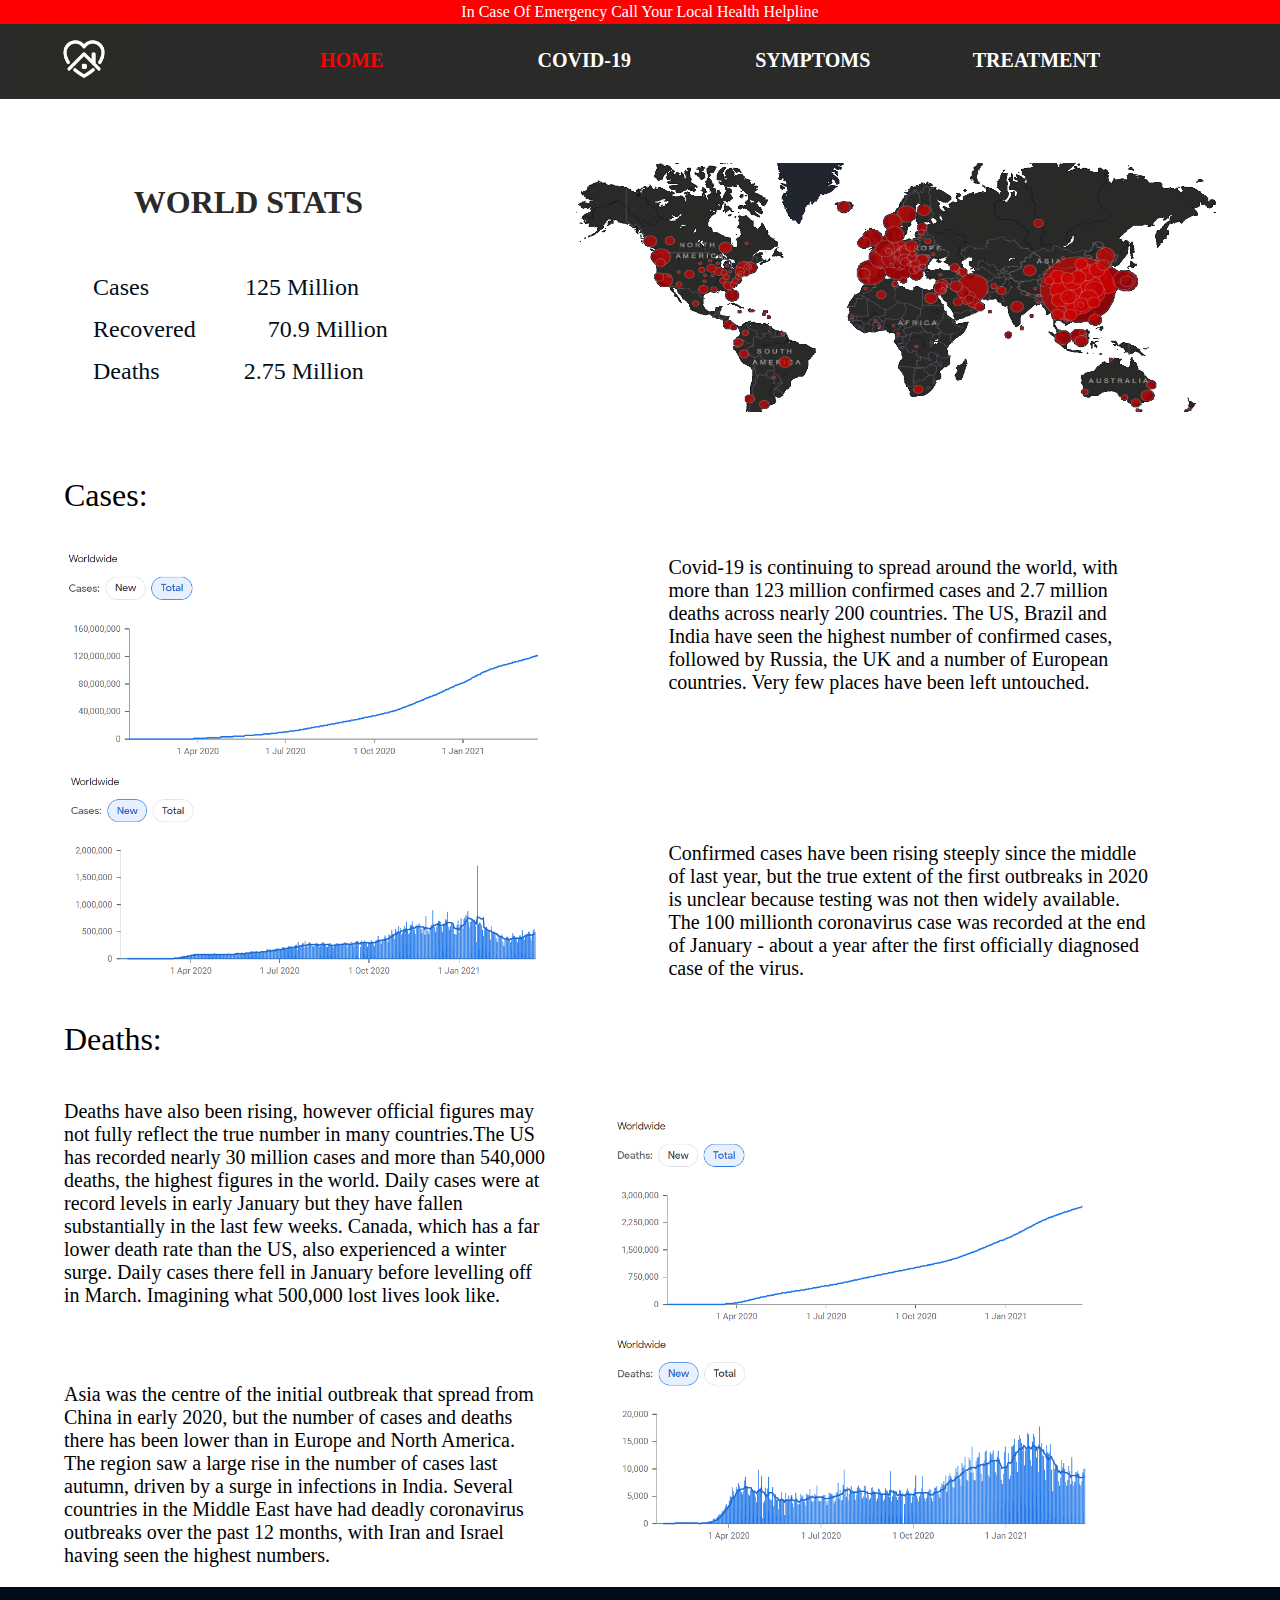
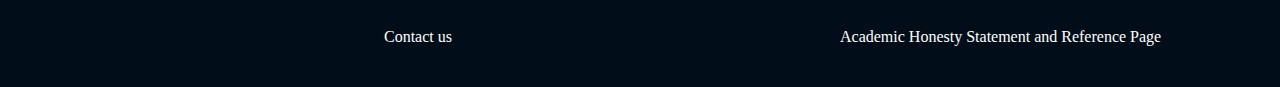
<file: Index.html>
<!DOCTYPE html>
<html>
  <head>
    <meta charset="utf-8">
    <title>Home Page (Final Project)</title>
    <link href="styleIndex.css" rel="stylesheet" type="text/css" />
    <link rel="stylesheet" href="https://cdnjs.cloudflare.com/ajax/libs/font-awesome/4.7.0/css/font-awesome.min.css">
  </head>
<body>
<div class="header">
    <p>In Case Of Emergency Call Your Local Health Helpline</p>
</div>
<div class="navBar">
  <a style="text-decoration:none" href="Index.html">
  <img src="./Images/logo.png" /></a>
  <a style="text-decoration:none" id='selected' href="Index.html">
  <h2>HOME</h2></a>
  <a style="text-decoration:none" href="covid19.html">
  <h2>COVID-19</h2>
  </a>
  <a style="text-decoration:none" href="preventions.html">
  <h2>SYMPTOMS</h2>
  </a>
  <a style="text-decoration:none" href="treatment.html">
  <h2>TREATMENT</h2>
  </a>
</div>
<div class="home1">
  <div class="home1-left">
    <h1>WORLD STATS</h1>
    <ul style="list-style-type:none;">
      <li>Cases&emsp;&emsp;&emsp;&emsp;125 Million</li>
      <li>Recovered&emsp;&emsp;&emsp;70.9 Million</li>
      <li>Deaths&ensp;&emsp;&emsp;&emsp;2.75 Million</li>
    </ul>
  </div>
  <div class="home1-right">
    <img src="./Images/map.png" />
  </div>
</div>
<div class="heading">
  <h1>Cases:</h1>
</div>
<div class="home2">
  <div class="home2-left">
    <img src="./Images/CasesTotalGraph.png" />
    <img src="./Images/CasesGraph.png" >
  </div>
  <div class="home2-right">
    <p>Covid-19 is continuing to spread around the world, with more than 123 million confirmed cases and 2.7 million deaths across nearly 200 countries. The US, Brazil and India have seen the highest number of confirmed cases, followed by Russia, the UK and a number of European countries. Very few places have been left untouched.</p>
    <br><br><br><br><br><br>
    <p>Confirmed cases have been rising steeply since the middle of last year, but the true extent of the first outbreaks in 2020 is unclear because testing was not then widely available. The 100 millionth coronavirus case was recorded at the end of January - about a year after the first officially diagnosed case of the virus.</p>
  </div>
</div>
<div class="heading">
  <h1>Deaths:</h1>
</div>
<div class="home3">
  <div class="home3-left">
    <p>Deaths have also been rising, however official figures may not fully reflect the true number in many countries.The US has recorded nearly 30 million cases and more than 540,000 deaths, the highest figures in the world. Daily cases were at record levels in early January but they have fallen substantially in the last few weeks. Canada, which has a far lower death rate than the US, also experienced a winter surge. Daily cases there fell in January before levelling off in March. Imagining what 500,000 lost lives look like. </p>
    <br><br>
    <p>Asia was the centre of the initial outbreak that spread from China in early 2020, but the number of cases and deaths there has been lower than in Europe and North America. The region saw a large rise in the number of cases last autumn, driven by a surge in infections in India. Several countries in the Middle East have had deadly coronavirus outbreaks over the past 12 months, with Iran and Israel having seen the highest numbers.</p>
  </div>
  <div class="home3-right">
    <img src="./Images/DeathTotalGraph.png" />
    <img src="./Images/DeathGraph.png" >
  </div>
</div>
<div class="footer">
  <a href="./contactUs.html">Contact us</a>
  <a href="./AcademicPage.html">Academic Honesty Statement and Reference Page</a>
</div>
</body>
</html>
</file>
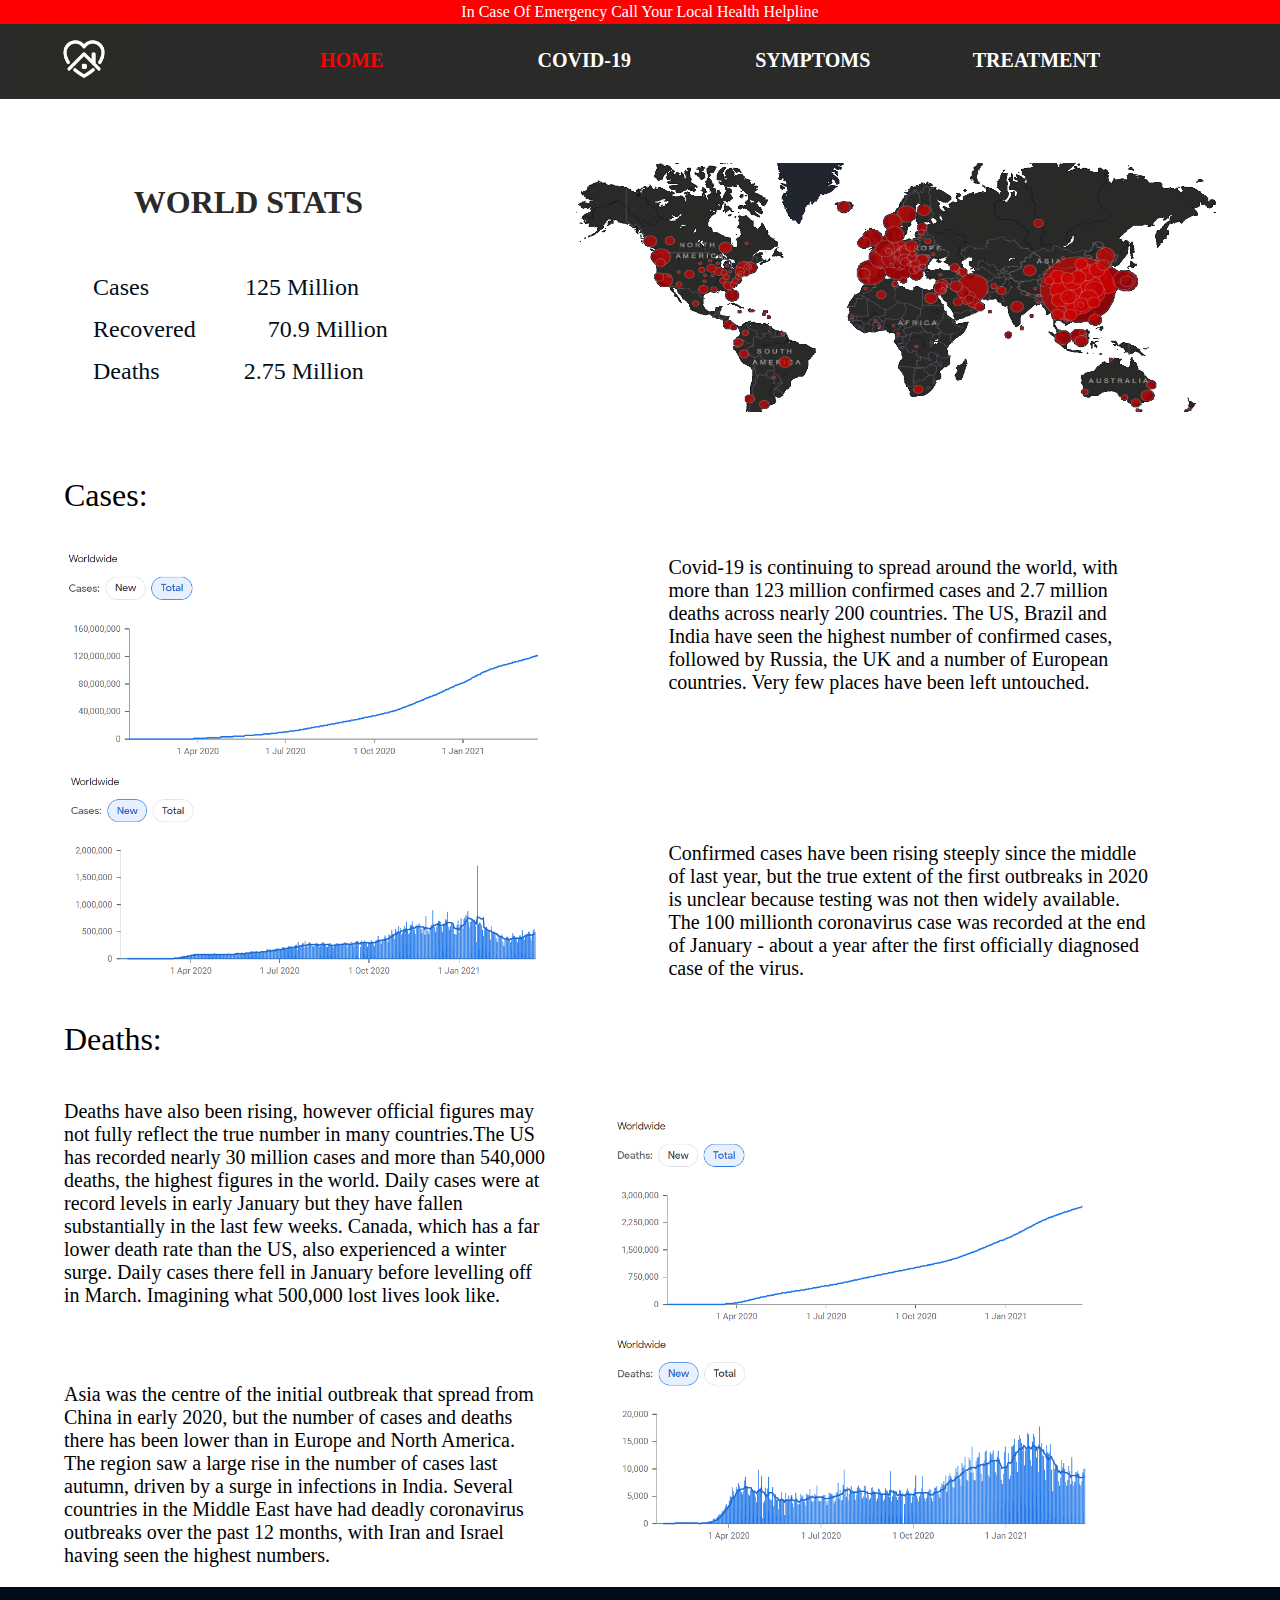
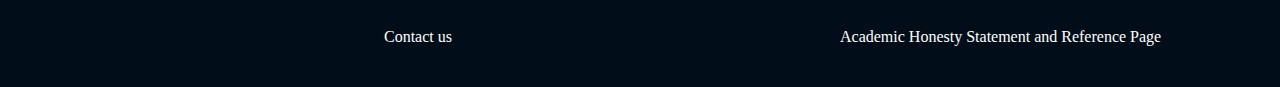
<file: index.html>
<!DOCTYPE html>
<html>
  <head>
    <meta charset="utf-8">
    <title>Home Page (Final Project)</title>
    <link href="styleIndex.css" rel="stylesheet" type="text/css" />
    <link rel="stylesheet" href="https://cdnjs.cloudflare.com/ajax/libs/font-awesome/4.7.0/css/font-awesome.min.css">
  </head>
<body>
<div class="header">
    <p>In Case Of Emergency Call Your Local Health Helpline</p>
</div>
<div class="navBar">
  <a style="text-decoration:none" href="index.html">
  <img src="./Images/logo.png" /></a>
  <a style="text-decoration:none" id='selected' href="index.html">
  <h2>HOME</h2></a>
  <a style="text-decoration:none" href="covid19.html">
  <h2>COVID-19</h2>
  </a>
  <a style="text-decoration:none" href="preventions.html">
  <h2>SYMPTOMS</h2>
  </a>
  <a style="text-decoration:none" href="treatment.html">
  <h2>TREATMENT</h2>
  </a>
</div>
<div class="home1">
  <div class="home1-left">
    <h1>WORLD STATS</h1>
    <ul style="list-style-type:none;">
      <li>Cases&emsp;&emsp;&emsp;&emsp;125 Million</li>
      <li>Recovered&emsp;&emsp;&emsp;70.9 Million</li>
      <li>Deaths&ensp;&emsp;&emsp;&emsp;2.75 Million</li>
    </ul>
  </div>
  <div class="home1-right">
    <img src="./Images/map.png" />
  </div>
</div>
<div class="heading">
  <h1>Cases:</h1>
</div>
<div class="home2">
  <div class="home2-left">
    <img src="./Images/CasesTotalGraph.png" />
    <img src="./Images/CasesGraph.png" >
  </div>
  <div class="home2-right">
    <p>Covid-19 is continuing to spread around the world, with more than 123 million confirmed cases and 2.7 million deaths across nearly 200 countries. The US, Brazil and India have seen the highest number of confirmed cases, followed by Russia, the UK and a number of European countries. Very few places have been left untouched.</p>
    <br><br><br><br><br><br>
    <p>Confirmed cases have been rising steeply since the middle of last year, but the true extent of the first outbreaks in 2020 is unclear because testing was not then widely available. The 100 millionth coronavirus case was recorded at the end of January - about a year after the first officially diagnosed case of the virus.</p>
  </div>
</div>
<div class="heading">
  <h1>Deaths:</h1>
</div>
<div class="home3">
  <div class="home3-left">
    <p>Deaths have also been rising, however official figures may not fully reflect the true number in many countries.The US has recorded nearly 30 million cases and more than 540,000 deaths, the highest figures in the world. Daily cases were at record levels in early January but they have fallen substantially in the last few weeks. Canada, which has a far lower death rate than the US, also experienced a winter surge. Daily cases there fell in January before levelling off in March. Imagining what 500,000 lost lives look like. </p>
    <br><br>
    <p>Asia was the centre of the initial outbreak that spread from China in early 2020, but the number of cases and deaths there has been lower than in Europe and North America. The region saw a large rise in the number of cases last autumn, driven by a surge in infections in India. Several countries in the Middle East have had deadly coronavirus outbreaks over the past 12 months, with Iran and Israel having seen the highest numbers.</p>
  </div>
  <div class="home3-right">
    <img src="./Images/DeathTotalGraph.png" />
    <img src="./Images/DeathGraph.png" >
  </div>
</div>
<div class="footer">
  <a href="./contactUs.html">Contact us</a>
  <a href="./AcademicPage.html">Academic Honesty Statement and Reference Page</a>
</div>
</body>
</html>
</file>
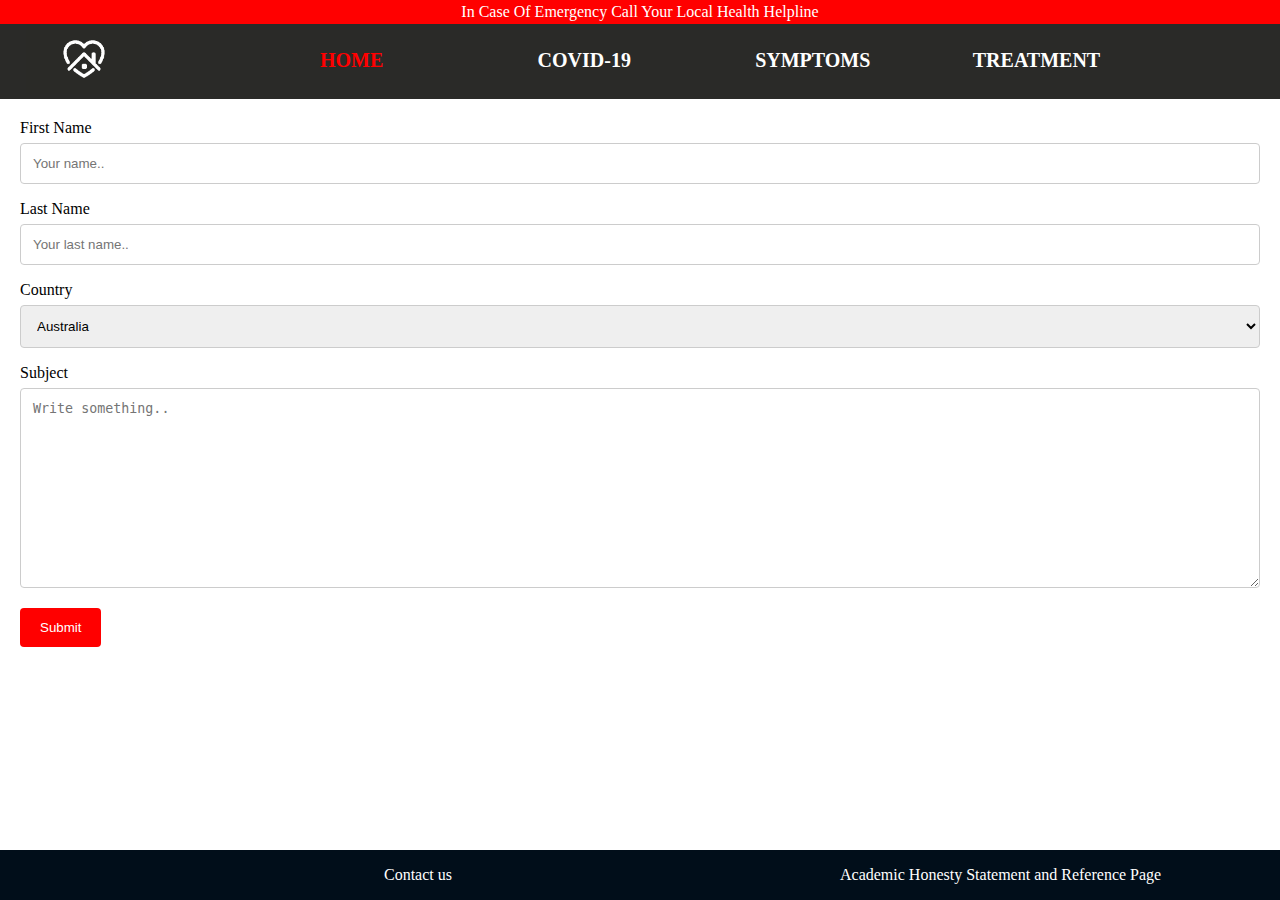
<file: contactUs.html>
<!DOCTYPE html>
<html>
  <head>
    <meta charset="utf-8">
    <title>Home Page</title>
    <link href="styleContactUs.css" rel="stylesheet" type="text/css" />
    <link rel="stylesheet" href="https://cdnjs.cloudflare.com/ajax/libs/font-awesome/4.7.0/css/font-awesome.min.css">
  </head>
<body>
<div class="header">
    <p>In Case Of Emergency Call Your Local Health Helpline</p>
</div>
<div class="navBar">
  <a style="text-decoration:none" href="index.html">
  <img src="./Images/logo.png" /></a>
  <a style="text-decoration:none" id='selected' href="index.html">
  <h2>HOME</h2></a>
  <a style="text-decoration:none" href="covid19.html">
  <h2>COVID-19</h2>
  </a>
  <a style="text-decoration:none" href="preventions.html">
  <h2>SYMPTOMS</h2>
  </a>
  <a style="text-decoration:none" href="treatment.html">
  <h2>TREATMENT</h2>
  </a>
</div>
<div class="container">
  <form >

    <label for="fname">First Name</label>
    <input type="text" id="fname" name="firstname" placeholder="Your name..">

    <label for="lname">Last Name</label>
    <input type="text" id="lname" name="lastname" placeholder="Your last name..">

    <label for="country">Country</label>
    <select id="country" name="country">
      <option value="australia">Australia</option>
      <option value="canada">Canada</option>
      <option value="usa">USA</option>
    </select>

    <label for="subject">Subject</label>
    <textarea id="subject" name="subject" placeholder="Write something.." style="height:200px"></textarea>

    <input type="submit" value="Submit">

  </form>
</div>

<div class="footer">
  <a href="./contactUs.html">Contact us</a>
  <a href="./AcademicPage.html">Academic Honesty Statement and Reference Page</a>
</div>
</body>
</html>
</file>
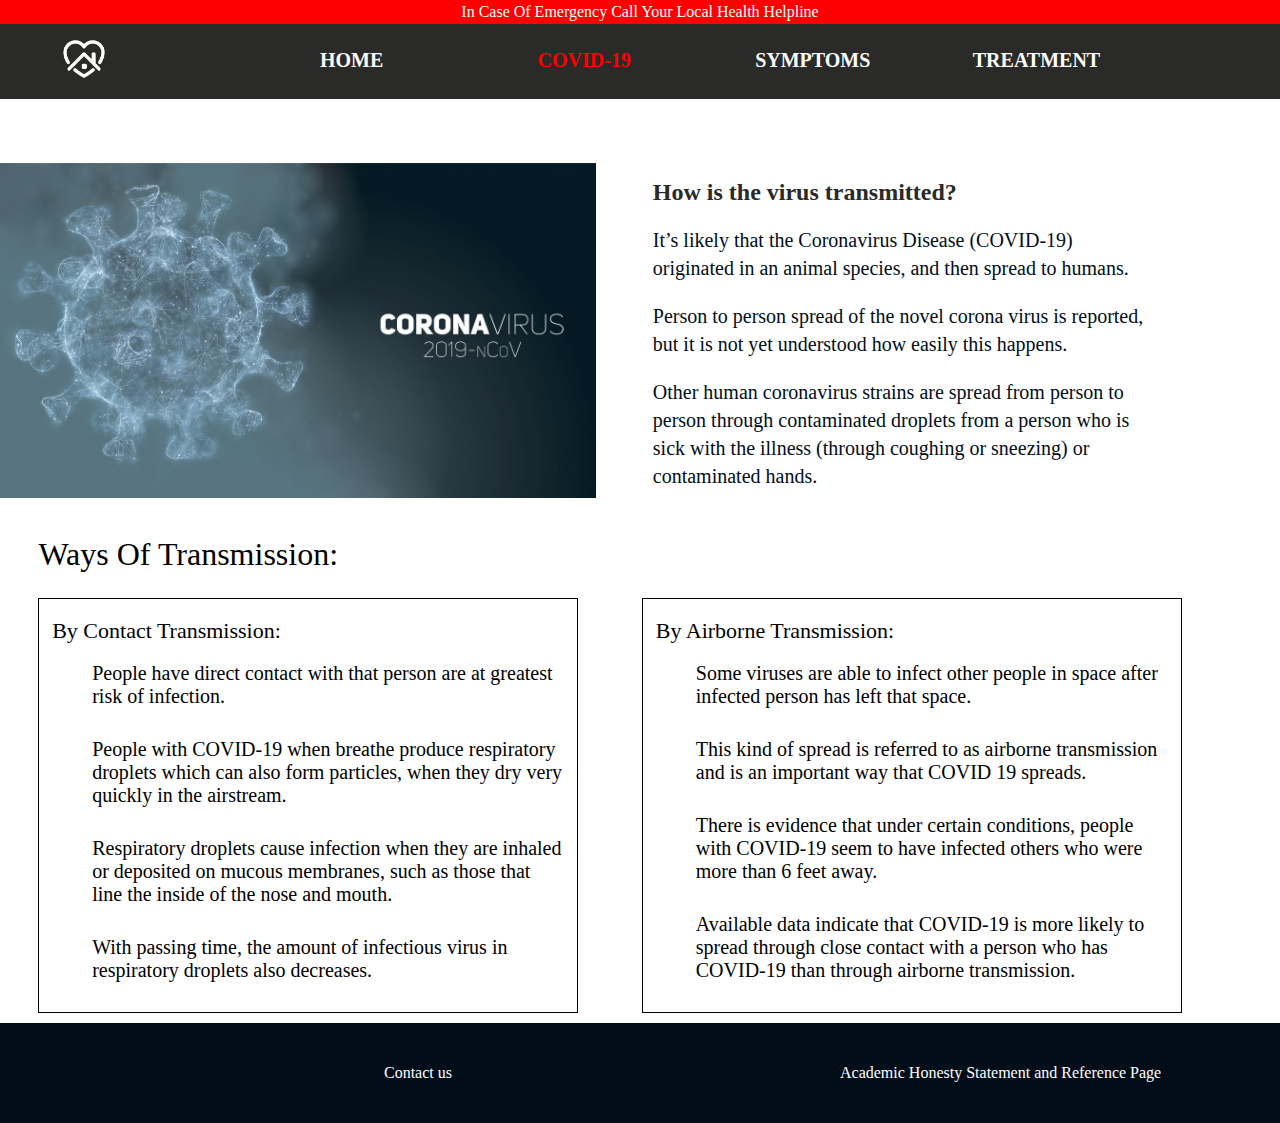
<file: covid19.html>
<!DOCTYPE html>
<html>
  <head>
    <meta charset="utf-8">
    <title>COIVD-19</title>
    <link href="styleCovid19.css" rel="stylesheet" type="text/css" />
  </head>
<body>
<div class="header">
    <p>In Case Of Emergency Call Your Local Health Helpline</p>
</div>
<div class="navBar">
  <a style="text-decoration:none" href="index.html">
  <img src="./Images/logo.png" /></a>
  <a style="text-decoration:none" href="index.html">
  <h2>HOME</h2></a>
  <a style="text-decoration:none" id='selected' href="covid19.html">
  <h2>COVID-19</h2>
  </a>
  <a style="text-decoration:none" href="preventions.html">
  <h2>SYMPTOMS</h2>
  </a>
  <a style="text-decoration:none" href="treatment.html">
  <h2>TREATMENT</h2>
  </a>
</div>
<div class="home1">
  <div class="home1-left">
    <img src="./Images/corona.jpg" class="home1-left-bg" />
  </div>
  <div class="home1-right">
    <h1>How is the virus transmitted?</h1>
    <p>It’s likely that the Coronavirus Disease (COVID-19) originated in an animal species, and then spread to humans.</p>
    <p>Person to person spread of the novel corona virus is reported, but it is not yet understood how easily this happens.</p>
    <p>Other human coronavirus strains are spread from person to person through contaminated droplets from a person who is sick with the illness (through coughing or sneezing) or contaminated hands.</p>
  </div>
</div>
<div class="heading">
  <h1>Ways Of Transmission:</h1>
</div>
<div class="home2">
  <div class="home2-left">
    <div class="heading">
      <h2>By Contact Transmission:</h2>
    </div>
    <ul style="list-style-type:none;">
      <li>People have direct contact with that person are at greatest risk of infection.</li>
      <li>People with COVID-19 when breathe produce respiratory droplets which can also form particles, when they dry very quickly in the airstream.</li>
      <li>Respiratory droplets cause infection when they are inhaled or deposited on mucous membranes, such as those that line the inside of the nose and mouth.</li>
      <li>With passing time, the amount of infectious virus in respiratory droplets also decreases.</li>
    </ul>
  </div>
  <div class="home2-right">
    <div class="heading">
      <h2>By Airborne Transmission:</h2>
    </div>
    <ul style="list-style-type:none;">
      <li>Some viruses are able to infect other people in space after infected person has left that space.</li>
      <li>This kind of spread is referred to as airborne transmission and is an important way that COVID 19 spreads.</li>
      <li>There is evidence that under certain conditions, people with COVID-19 seem to have infected others who were more than 6 feet away.</li>
      <li>Available data indicate that COVID-19 is more likely to spread through close contact with a person who has COVID-19 than through airborne transmission.</li>
    </ul>
  </div>
</div>
<div class="footer">
  <a href="./contactUs.html">Contact us</a>
   <a href="./AcademicPage.html">Academic Honesty Statement and Reference Page</a>
</div>
</body>
</html>
</file>
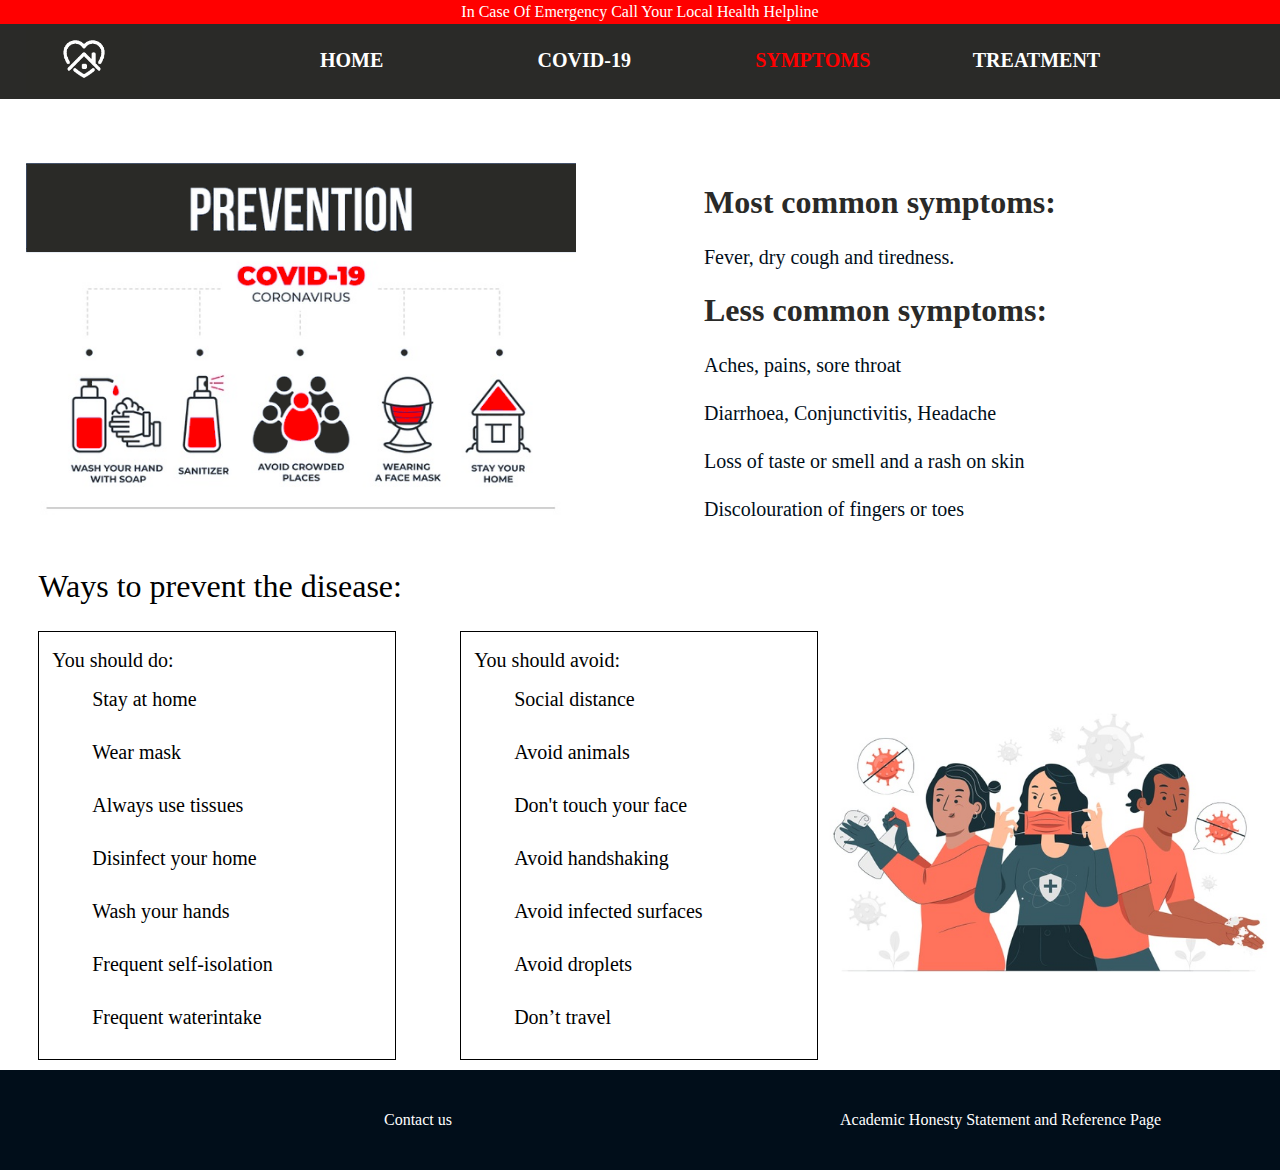
<file: preventions.html>
<!DOCTYPE html>
<html>
  <head>
    <meta charset="utf-8">
    <title>Symptoms & Preventions</title>
    <link href="stylePreventions.css" rel="stylesheet" type="text/css" />
  </head>
<body>
<div class="header">
    <p>In Case Of Emergency Call Your Local Health Helpline</p>
</div>
<div class="navBar">
  <a style="text-decoration:none" href="index.html">
  <img src="./Images/logo.png" /></a>
  <a style="text-decoration:none" href="index.html">
  <h2>HOME</h2></a>
  <a style="text-decoration:none" href="covid19.html">
  <h2>COVID-19</h2>
  </a>
  <a style="text-decoration:none" id='selected' href="preventions.html">
  <h2>SYMPTOMS</h2>
  </a>
  <a style="text-decoration:none" href="treatment.html">
  <h2>TREATMENT</h2>
  </a>
</div>
<div class="home1">
  <div class="home1-left">
    <img src="./Images/preventionBanner.png" class="home1-left-bg" />
  </div>
  <div class="home1-right">
    <h1>Most common symptoms:</h1>
    <p>Fever, dry cough and tiredness.</p>
    <h1>Less common symptoms:</h1>
    <p>Aches, pains, sore throat</p>
    <p>Diarrhoea, Conjunctivitis, Headache</p>
    <p>Loss of taste or smell and a rash on skin</p>
    <p>Discolouration of fingers or toes</p>
  </div>
</div>
<div class="heading">
  <h1>Ways to prevent the disease:</h1>
</div>
<div class="home2">
  <div class="home2-left">
    <div class="heading">
      <h2>You should do:</h2>
    </div>
    <ul style="list-style-type:none;">
      <li>Stay at home</li>
      <li>Wear mask</li>
      <li>Always use tissues</li>
      <li>Disinfect your home</li>
      <li>Wash your hands</li>
      <li>Frequent self-isolation</li>
      <li>Frequent waterintake</li>
    </ul>
  </div>
  <div class="home2-right">
    <div class="heading">
      <h2>You should avoid:</h2>
    </div>
    <ul style="list-style-type:none;">
      <li>Social distance</li>
      <li>Avoid animals</li>
      <li>Don't touch your face</li>
      <li>Avoid handshaking</li>
      <li>Avoid infected surfaces</li>
      <li>Avoid droplets</li>
      <li>Don’t travel</li>
    </ul>
  </div>
  <div class="home2-right-right">
    <img src="./Images/preventionBanner1.png">
  </div>
</div>
<div class="footer">
  <a href="./contactUs.html">Contact us</a>
    <a href="./AcademicPage.html">Academic Honesty Statement and Reference Page</a>
</div>
</body>
</html>
</file>
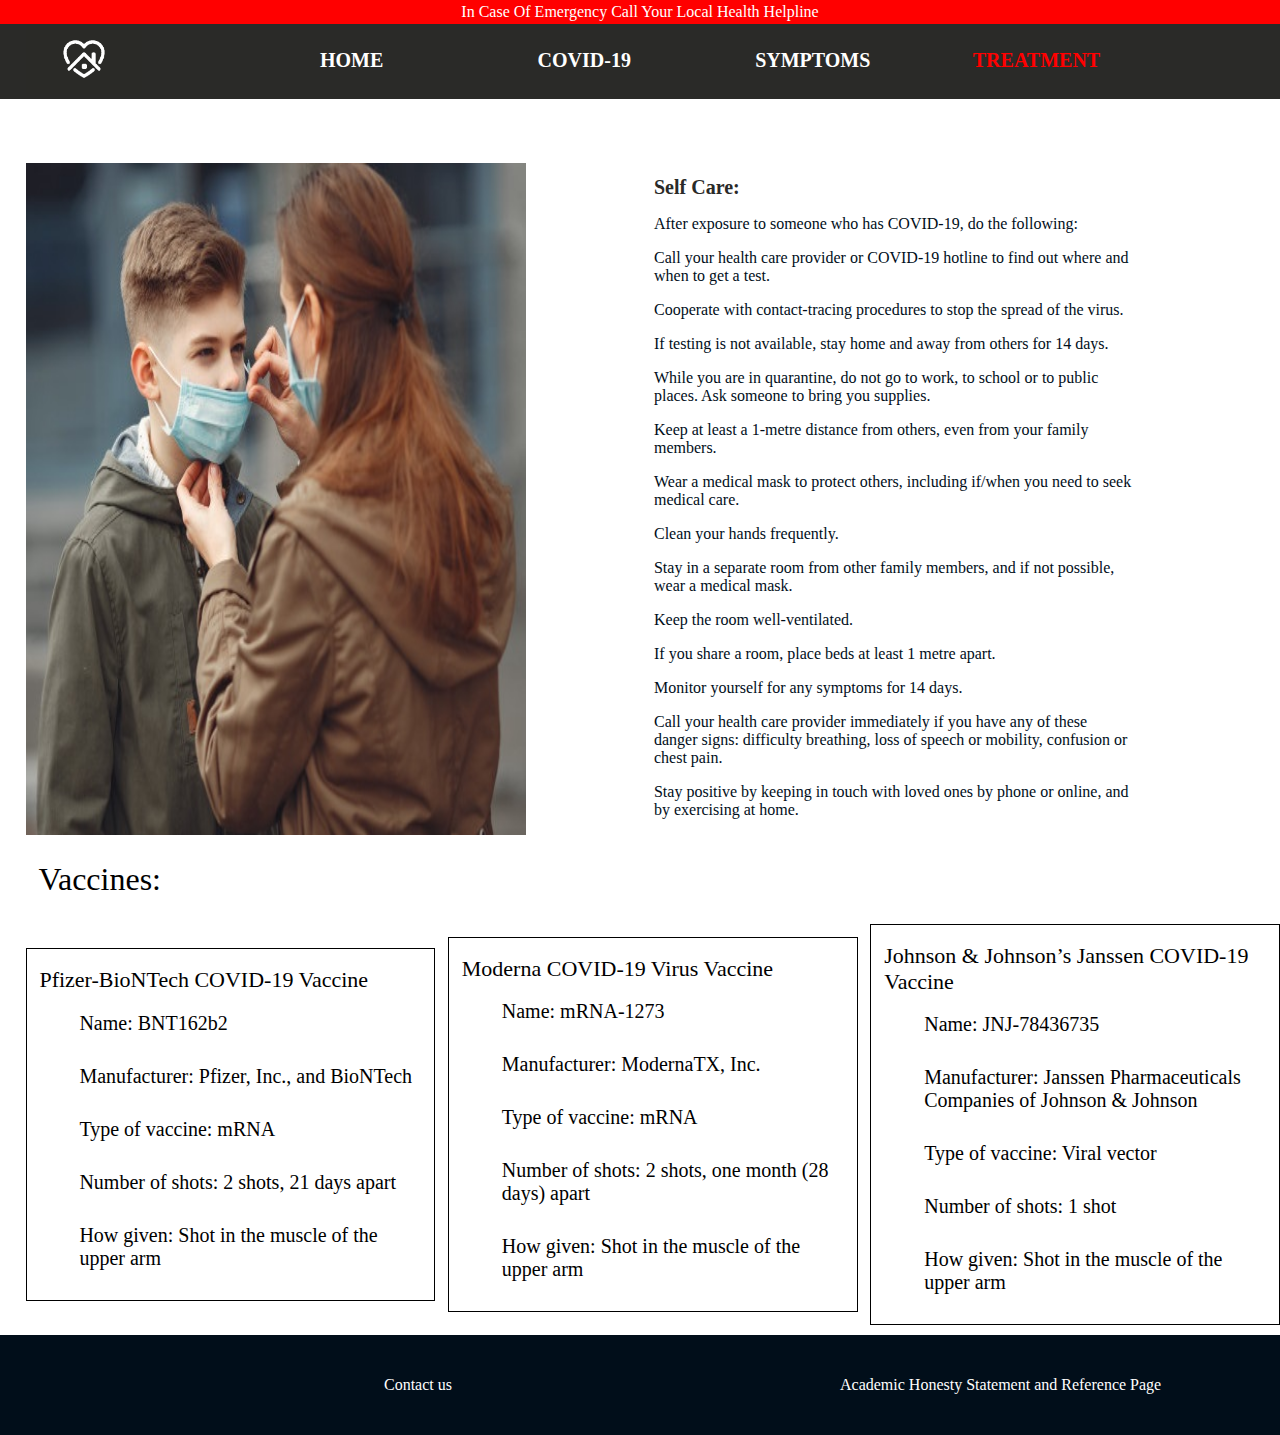
<file: treatment.html>
<!DOCTYPE html>
<html>
  <head>
    <meta charset="utf-8">
    <title>Treatment & Vaccine</title>
    <link href="styleTreatment.css" rel="stylesheet" type="text/css" />
  </head>
<body>
<div class="header">
    <p>In Case Of Emergency Call Your Local Health Helpline</p>
</div>
<div class="navBar">
  <a style="text-decoration:none" href="index.html">
  <img src="./Images/logo.png" /></a>
  <a style="text-decoration:none" href="index.html">
  <h2>HOME</h2></a>
  <a style="text-decoration:none" href="covid19.html">
  <h2>COVID-19</h2>
  </a>
  <a style="text-decoration:none" href="preventions.html">
  <h2>SYMPTOMS</h2>
  </a>
  <a style="text-decoration:none" id='selected' href="treatment.html">
  <h2>TREATMENT</h2>
  </a>
</div>
<div class="home1">
  <div class="home1-left">
    <img src="./Images/treatment.png" class="home1-left-bg" />
  </div>
  <div class="home1-right">
    <h1>Self Care:</h1>
    <p>After exposure to someone who has COVID-19, do the following:</p>
    <p>Call your health care provider or COVID-19 hotline to find out where and when to get a test.</p>
    <p>Cooperate with contact-tracing procedures to stop the spread of the virus.</p>
    <p>If testing is not available, stay home and away from others for 14 days.</p>
    <p>While you are in quarantine, do not go to work, to school or to public places. Ask someone to bring you supplies.</p>
    <p>Keep at least a 1-metre distance from others, even from your family members.</p>
    <p>Wear a medical mask to protect others, including if/when you need to seek medical care.</p>
    <p>Clean your hands frequently.</p>
    <p>Stay in a separate room from other family members, and if not possible, wear a medical mask.</p>
    <p>Keep the room well-ventilated.</p>
    <p>If you share a room, place beds at least 1 metre apart.</p>
    <p>Monitor yourself for any symptoms for 14 days.</p>
    <p>Call your health care provider immediately if you have any of these danger signs: difficulty breathing, loss of speech or mobility, confusion or chest pain.</p>
    <p>Stay positive by keeping in touch with loved ones by phone or online, and by exercising at home.</p>
  </div>
</div>
<div class="heading">
  <h1>Vaccines:</h1>
</div>
<div class="home2">
  <div class="home2-left">
    <div class="heading">
      <h2>Pfizer-BioNTech COVID-19 Vaccine</h2>
    </div>
    <ul style="list-style-type:none;">
      <li>Name: BNT162b2</li>
      <li>Manufacturer: Pfizer, Inc., and BioNTech</li>
      <li>Type of vaccine: mRNA</li>
      <li>Number of shots: 2 shots, 21 days apart</li>
      <li>How given: Shot in the muscle of the upper arm</li>
    </ul>
  </div>
  <div class="home2-right">
    <div class="heading">
      <h2>Moderna COVID-19 Virus Vaccine</h2>
    </div>
    <ul style="list-style-type:none;">
      <li>Name: mRNA-1273</li>
      <li>Manufacturer: ModernaTX, Inc.</li>
      <li>Type of vaccine: mRNA</li>
      <li>Number of shots: 2 shots, one month (28 days) apart</li>
      <li>How given: Shot in the muscle of the upper arm</li>
    </ul>
  </div>
  <div class="home2-right">
    <div class="heading">
      <h2>Johnson & Johnson’s Janssen COVID-19 Vaccine</h2>
    </div>
    <ul style="list-style-type:none;">
      <li>Name: JNJ-78436735</li>
      <li>Manufacturer: Janssen Pharmaceuticals Companies of Johnson & Johnson</li>
      <li>Type of vaccine: Viral vector</li>
      <li>Number of shots: 1 shot</li>
      <li>How given: Shot in the muscle of the upper arm</li>
    </ul>
  </div>
</div>
<div class="footer">
  <a href="./contactUs.html">Contact us</a>
   <a href="./AcademicPage.html">Academic Honesty Statement and Reference Page</a>
</div>
</body>
</html>
</file>
<file: styleIndex.css>
body {
  padding:0;
  margin:0;
}
.header {
  background-color: red;
  color:white;
  text-align: center;
  padding:0;
  margin:0;
}
.header p{
  padding:0;
  margin:0;
  line-height: 24px;
}
.navBar{
  display: flex;
  flex-direction: row;
  background-color: #2a2a28;
}
.navBar h2{
font-size: 20px;
font-weight: bold;
margin-top: 25px;
width: 100%;
padding-left: 40%;
}
.navBar a{
font-size: 20px;
font-weight: bolder;
width: 15%;
padding-left: 2%;
color: white;
}
#selected{
  color: red;
}
.navBar img{
  height: 70px;
  padding-right: 4%;
}
.home1{
  display: flex;
  flex-direction: row;
  justify-content: space-between;
  margin-top: 5%;
}
.home1-left h1{
  padding-left: 40%;
  width: 100%;
  color: #2a2a28;
}
.home1-left ul{
  padding-top: 7%;
}
.home1-left ul li{
  font-size: 24px;
  margin-left: 18%;
  width: 100%;
  line-height: 42px;
  color: #010e1a;
}
.home1-right{
  width: 50%;
  margin-right: 5%;
}
.home1-right img{
  width:100%;
  height:85%;
}
.heading h1{
  font-family: Georgia;
  font-weight: lighter;
  margin-left: 5%;
}
.home2{
  display: flex;
  flex-direction: row;
  justify-content: space-between;
  align-content: center;
  align-items: center;
}
.home2-left{
  width: 50%;
  margin-left: 5%;
}
.home2-left img{
  width: 80%;
}
.home2-right{
  width: 40%;
  margin-right: 10%;
}
.home2-right img{
  width: 80%;
}
.home2-right p{
  font-size: 20px;
}
.home3{
  display: flex;
  flex-direction: row;
  justify-content: space-between;
  align-content: center;
  align-items: center;
}
.home3-left{
  width: 40%;
  margin-left: 5%;
  margin-right: 5%;
}
.home3-left img{
  width: 80%;
}
.home3-left p{
  font-size: 20px;
}
.home3-right{
  width: 50%;
  margin-right: 5%;
}
.home3-right img{
  width: 80%;
}
.footer{
  height: 100px;
  background-color: #010e1a;
}
.footer a{
font-size: 16px;
padding-left: 30%;
line-height: 100px;
text-decoration: none;
color: white;
}
</file>
<file: styleContactUs.css>
body {
  padding:0;
  margin:0;
}
.header {
  background-color: red;
  color:white;
  text-align: center;
  padding:0;
  margin:0;
}
.header p{
  padding:0;
  margin:0;
  line-height: 24px;
}
.navBar{
  display: flex;
  flex-direction: row;
  background-color: #2a2a28;
}
.navBar h2{
font-size: 20px;
font-weight: bold;
margin-top: 25px;
width: 100%;
padding-left: 40%;
}
.navBar a{
font-size: 20px;
font-weight: bolder;
width: 15%;
padding-left: 2%;
color: white;
}
#selected{
  color: red;
}
.navBar img{
  height: 70px;
  padding-right: 4%;
}
.home1{
  margin-top: 5%;
}
.container {
  border-radius: 5px;
  padding: 20px;
}
input[type=text], select, textarea {
  width: 100%; /* Full width */
  padding: 12px; /* Some padding */
  border: 1px solid #ccc; /* Gray border */
  border-radius: 4px; /* Rounded borders */
  box-sizing: border-box; /* Make sure that padding and width stays in place */
  margin-top: 6px; /* Add a top margin */
  margin-bottom: 16px; /* Bottom margin */
  resize: vertical /* Allow the user to vertically resize the textarea (not horizontally) */
}
input[type=submit] {
  background-color: red;
  color: white;
  padding: 12px 20px;
  border: none;
  border-radius: 4px;
  cursor: pointer;
}
input[type=submit]:hover {
  background-color: black;
}
.footer{
  height: 50px;
  background-color: #010e1a;
  position: fixed;
  left: 0;
  bottom: 0;
  width: 100%;

}
.footer a{
font-size: 16px;
padding-left: 30%;
line-height: 50px;
text-decoration: none;
color: white;
}
</file>
<file: styleCovid19.css>
body {
  padding:0;
  margin:0;
}
.header {
  background-color: red;
  color:white;
  text-align: center;
  padding:0;
  margin:0;
}
.header p{
  padding:0;
  margin:0;
  line-height: 24px;
}
.navBar{
  display: flex;
  flex-direction: row;
  background-color: #2a2a28;
}
.navBar h2{
font-size: 20px;
font-weight: bold;
margin-top: 25px;
width: 100%;
padding-left: 40%;
}
.navBar a{
font-size: 20px;
font-weight: bolder;
width: 15%;
padding-left: 2%;
color: white;
}
#selected{
  color: red;
}
.navBar img{
  height: 70px;
  padding-right: 4%;
}
.home1{
  display: flex;
  flex-direction: row;
  justify-content: space-between;
  margin-top: 5%;
}
.home1-left{
  width: 50%;
}
.home1-left-bg{
  z-index: 1;
  width: 95%
}
.home1-left-top{
  z-index: 2;
  height: 150px;
  width: 150px;
  position:absolute;
  top: 21%;
  right: 55%;
  background-color: white;
  border-radius: 75px;
  -webkit-animation:rotate 8s linear infinite;
  -moz-animation:rotate 8s linear infinite;
  animation:rotate 8s linear infinite;
}
 @-moz-keyframes rotate { 100% { -moz-transform: rotate(360deg); } }
 @-webkit-keyframes rotate { 100% { -webkit-transform: rotate(360deg); } }
 @keyframes rotate { 100% { -webkit-transform: rotate(360deg); transform:rotate(360deg); } }
.home1-right{
  width: 50%;
  margin-left: 2%;
}
.home1-right h1{
  font-size: 24px;
  color: #2a2a28;
}
.home1-right p{
  font-size: 20px;
  line-height: 28px;
  width: 80%;
  color: #010e1a;
}
.heading h1{
  font-family: Georgia;
  font-weight: lighter;
  margin-left: 3%;
}
.home2{
  display: flex;
  flex-direction: row;
  align-content: center;
  align-items: center;
  margin-bottom: 10px;
}
.heading{
  margin-top: 2%;
  margin-bottom: 2%;
}
.heading h2{
  font-family: Georgia;
  font-weight: normal;
  font-size:22px;
}
.home2-left{
  margin-left: 3%;
  padding-left: 1%;
  padding-right: 1%;
  width: 40%;
  border: double black 1px;
}
.home2-left ul li{
  font-family: Georgia;
  font-weight: lighter;
  font-size: 20px;
  margin-bottom: 30px;
}
.home2-right{
  margin-left: 5%;
  padding-left: 1%;
  padding-right: 1%;
  width: 40%;
  border: double black 1px;
}
.home2-right ul li{
  font-family: Georgia;
  font-weight: lighter;
  font-size: 20px;
  margin-bottom: 30px;
}
.home3{
  display: flex;
  flex-direction: row;
  justify-content: space-between;
  align-content: center;
  align-items: center;
}
.home3-left{
  width: 40%;
  margin-left: 5%;
  margin-right: 5%;
}
.home3-left img{
  width: 80%;
}
.home3-left p{
  font-size: 20px;
}
.home3-right{
  width: 50%;
  margin-right: 5%;
}
.home3-right img{
  width: 80%;
}

.footer{
  height: 100px;
  background-color: #010e1a;
}
.footer a{
font-size: 16px;
padding-left: 30%;
line-height: 100px;
text-decoration: none;
color: white;
}
</file>
<file: stylePreventions.css>
body {
  padding:0;
  margin:0;
}
.header {
  background-color: red;
  color:white;
  text-align: center;
  padding:0;
  margin:0;
}
.header p{
  padding:0;
  margin:0;
  line-height: 24px;
}
.navBar{
  display: flex;
  flex-direction: row;
  background-color: #2a2a28;
}
.navBar h2{
font-size: 20px;
font-weight: bold;
margin-top: 25px;
width: 100%;
padding-left: 40%;
}
.navBar a{
font-size: 20px;
font-weight: bolder;
width: 15%;
padding-left: 2%;
color: white;
}
#selected{
  color: red;
}
.navBar img{
  height: 70px;
  padding-right: 4%;
}
.home1{
  display: flex;
  flex-direction: row;
  justify-content: space-between;
  margin-top: 5%;
}
.home1-left{
  width: 50%;
  margin-left: 2%;
}
.home1-left-bg{
  z-index: 1;
  width: 100%;
}
.home1-right{
  width: 50%;
  margin-right: 2%;
  padding-left: 10%;
}
.home1-right h1{
  color: #2a2a28;
}
.home1-right p{
  font-size: 20px;
  line-height: 28px;
  width: 80%;
  color: #010e1a;
}
.heading h1{
  font-family: Georgia;
  font-weight: lighter;
  margin-left: 3%;
}
.home2{
  display: flex;
  flex-direction: row;
  align-content: center;
  align-items: center;
  margin-bottom: 10px;
}
.heading{
  margin-top: 2%;
  margin-bottom: 2%;
}
.heading h2{
  font-family: Georgia;
  font-weight: normal;
  font-size:20px;
}
.home2-left{
  margin-left: 3%;
  padding-left: 1%;
  padding-right: 1%;
  width: 35%;
  border: double black 1px;
}
.home2-left ul li{
  font-family: Georgia;
  font-weight: lighter;
  font-size: 20px;
  margin-bottom: 30px;
}
.home2-right{
  margin-left: 5%;
  padding-left: 1%;
  padding-right: 1%;
  width: 35%;
  border: double black 1px;
}
.home2-right ul li{
  font-family: Georgia;
  font-weight: lighter;
  font-size: 20px;
  margin-bottom: 30px;
}
.home2-right-right{
  width: 30%
  padding-left: 2%;
}
.home2-right-right img{
width: 100%;
}
.footer{
  height: 100px;
  background-color: #010e1a;
}
.footer a{
font-size: 16px;
padding-left: 30%;
line-height: 100px;
text-decoration: none;
color: white;
}
</file>
<file: styleTreatment.css>
body {
  padding:0;
  margin:0;
}
.header {
  background-color: red;
  color:white;
  text-align: center;
  padding:0;
  margin:0;
}
.header p{
  padding:0;
  margin:0;
  line-height: 24px;
}
.navBar{
  display: flex;
  flex-direction: row;
  background-color: #2a2a28;
}
.navBar h2{
font-size: 20px;
font-weight: bold;
margin-top: 25px;
width: 100%;
padding-left: 40%;
}
.navBar a{
font-size: 20px;
font-weight: bolder;
width: 15%;
padding-left: 2%;
color: white;
}
#selected{
  color: red;
}
.navBar img{
  height: 70px;
  padding-right: 4%;
}
.home1{
  display: flex;
  flex-direction: row;
  justify-content: space-between;
  margin-top: 5%;
}
.home1-left{
  width: 50%;
  margin-left: 2%;
}
.home1-left-bg{
  width: 100%;
  height: 100%;
}
.home1-right{
  width: 60%;
  margin-right: 2%;
  padding-left: 10%;
}
.home1-right h1{
  font-size: 20px;
  color: #2a2a28;
}
.home1-right p{
  font-size: 16px;
  width: 80%;
  color: #010e1a;
}
.heading h1{
  font-family: Georgia;
  font-weight: lighter;
  margin-left: 3%;
}
.home2{
  display: flex;
  flex-direction: row;
  align-content: center;
  align-items: center;
  margin-bottom: 10px;
}
.heading{
  margin-top: 2%;
  margin-bottom: 2%;
}
.heading h2{
  font-family: Georgia;
  font-weight: normal;
  font-size:22px;
}
.home2-left{
  margin-left: 2%;
  padding-left: 1%;
  padding-right: 1%;
  width: 30%;
  border: double black 1px;
}
.home2-left ul li{
  font-family: Georgia;
  font-weight: lighter;
  font-size: 20px;
  margin-bottom: 30px;
}
.home2-right{
  margin-left: 1%;
  padding-left: 1%;
  padding-right: 1%;
  width: 30%;
  border: double black 1px;
}
.home2-right ul li{
  font-family: Georgia;
  font-weight: lighter;
  font-size: 20px;
  margin-bottom: 30px;
}
.footer{
  height: 100px;
  background-color: #010e1a;
}
.footer a{
font-size: 16px;
padding-left: 30%;
line-height: 100px;
text-decoration: none;
color: white;
}
</file>
